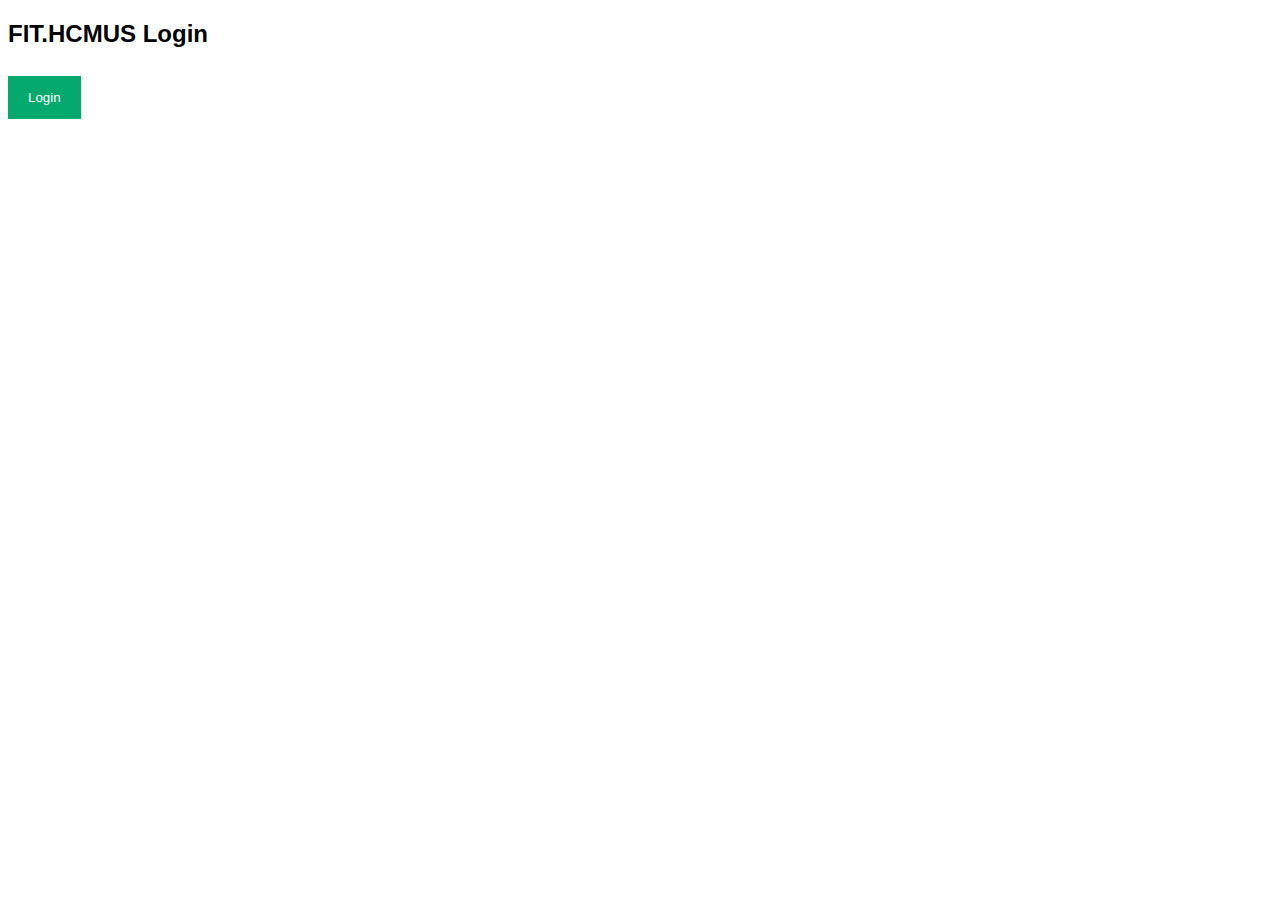
<file: web_src/index.html>
<!DOCTYPE html>
<html>

<head>
  <meta name="viewport" content="width=device-width, initial-scale=1">
  <link rel="stylesheet" href="./css/style.css">
  <title>Login page</title>
</head>

<body>

  <h2>FIT.HCMUS Login</h2>

  <button onclick="document.getElementById('id01').style.display='block'" style="width:auto;">Login</button>

  <div id="id01" class="modal">

    <form class="modal-content animate" action="images.html" method="post">
      <div class="imgcontainer">
        <span onclick="document.getElementById('id01').style.display='none'" class="close"
          title="Close Modal">&times;</span>
        <script>
          const avatars = [1, 2, 3, 4, 5, 6, 7, 8];
          const random = Math.floor(Math.random() * avatars.length);
          var link = "./avatars/" + avatars[random] + ".png";
          document.write('<img src="' + link + '" alt="Avatar" class="avatar">');
        </script>
      </div>

      <div class="container">
        <label for="uname"><b>Username</b></label>
        <input type="text" placeholder="Enter Username" name="uname" required>

        <label for="psw"><b>Password</b></label>
        <input type="password" placeholder="Enter Password" name="psw" required>

        <button type="submit">Login</button>
        <label>
          <input type="checkbox" checked="checked" name="remember"> Remember me
        </label>
      </div>

      <div class="container" style="background-color:#f1f1f1">
        <button type="button" onclick="document.getElementById('id01').style.display='none'"
          class="cancelbtn">Cancel</button>
        <span class="psw">Forgot <a href="#">password?</a></span>
      </div>
    </form>
  </div>

  <script>
    // Get the modal
    var modal = document.getElementById('id01');

    // When the user clicks anywhere outside of the modal, close it
    window.onclick = function (event) {
      if (event.target == modal) {
        modal.style.display = "none";
      }
    }
  </script>

</body>

</html>
</file>
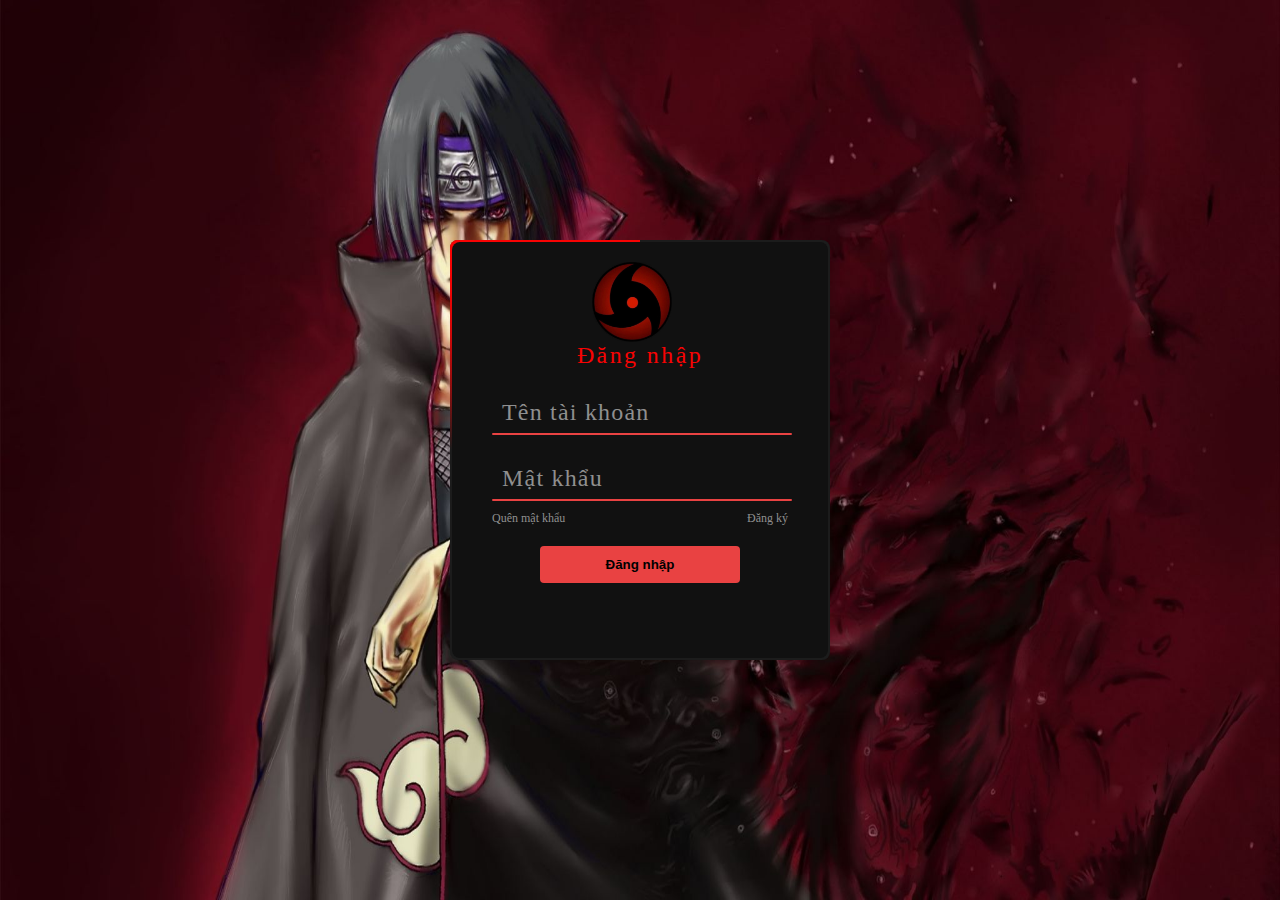
<file: web_src_2/index.html>
<!DOCTYPE html>
<html>

<head>
    <link rel="stylesheet" href="./css/style.css">
    <meta charset="UTF-8">
    <title>
        Trang đăng nhập
    </title>
</head>

<body>
    <div class="box">
        <form action="images.html" id="sharingan" method="post">
            <img src="images/mangekyouSharingan.jpg">
            <h2>
                Đăng nhập
            </h2>
            <div class="inputBox">
                <input type="text" name="uname" required="required">
                <span>Tên tài khoản</span>
                <i>
                </i>
            </div>
            <div class="inputBox">
                <input type="password" name="psw" required="required">
                <span>Mật khẩu</span>
                <i>
                </i>
            </div>
            <div class="links">
                <a href="#">Quên mật khẩu
                </a>
                <a href="#">Đăng ký
                </a>
            </div>
            <input type="submit" value="Đăng nhập">
        </form>
    </div>
    </div>
</body>

</html>
</file>
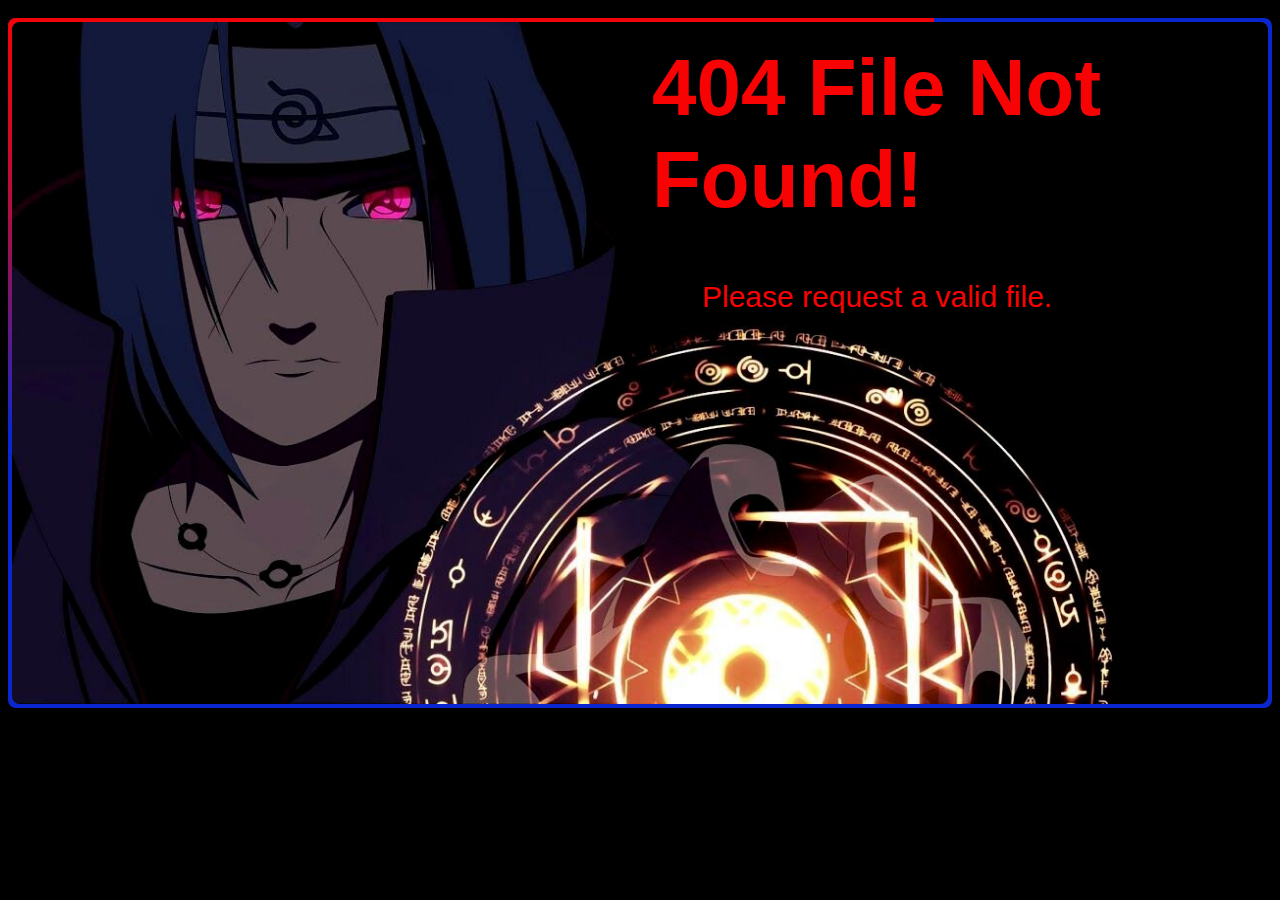
<file: web_src_2/fileNotFound.html>
<!DOCTYPE html>
<html>
    <head>
	<meta charset="UTF-8">
        <title>
            FileNotFound
        </title>
        <link rel="stylesheet" href="./css/fileNotFound.css">
    </head>
    <body>
        <div class="box">
        	<div class="box2">
                <img src="./images/fileNotFound.jpg">
		        <h1> 404 File Not Found!</h1>
                <p>Please request a valid file.</p>
		</div>
        </div>
    </body>
</html>
</file>
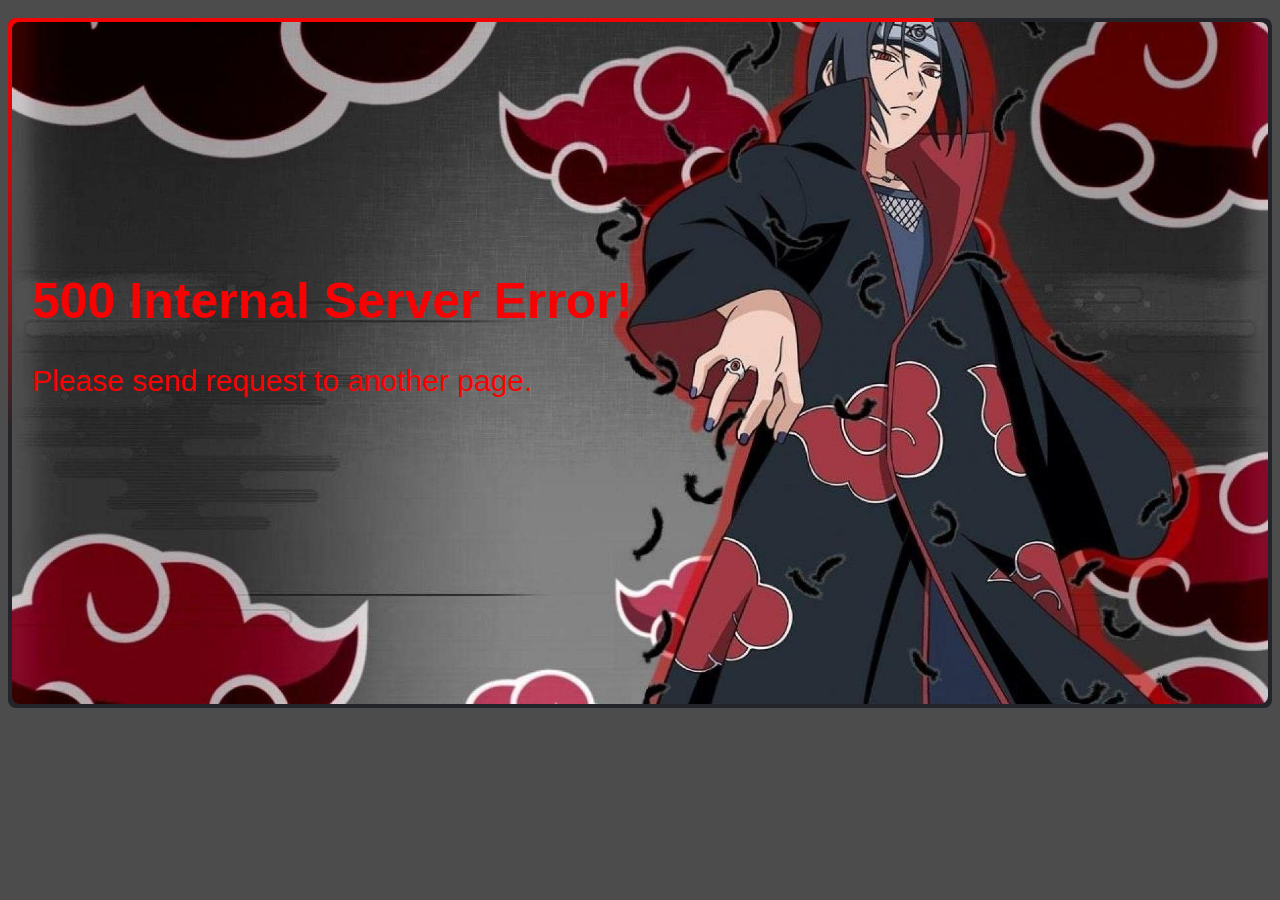
<file: web_src_2/internalServerError.html>
<!DOCTYPE html>
<html>
    <head>
	<meta charset="UTF-8">
        <title>
            Unauthorized
        </title>
        <link rel="stylesheet" href="./css/internalServerError.css">
    </head>
    <body>
        <div class="box">
        	<div class="box2">
                <img src="./images/internalServerError.jpg">
		        <h1> 500 Internal Server Error!</h1>
                <p>Please send request to another page.</p>
		</div>
        </div>
    </body>
</html>
</file>
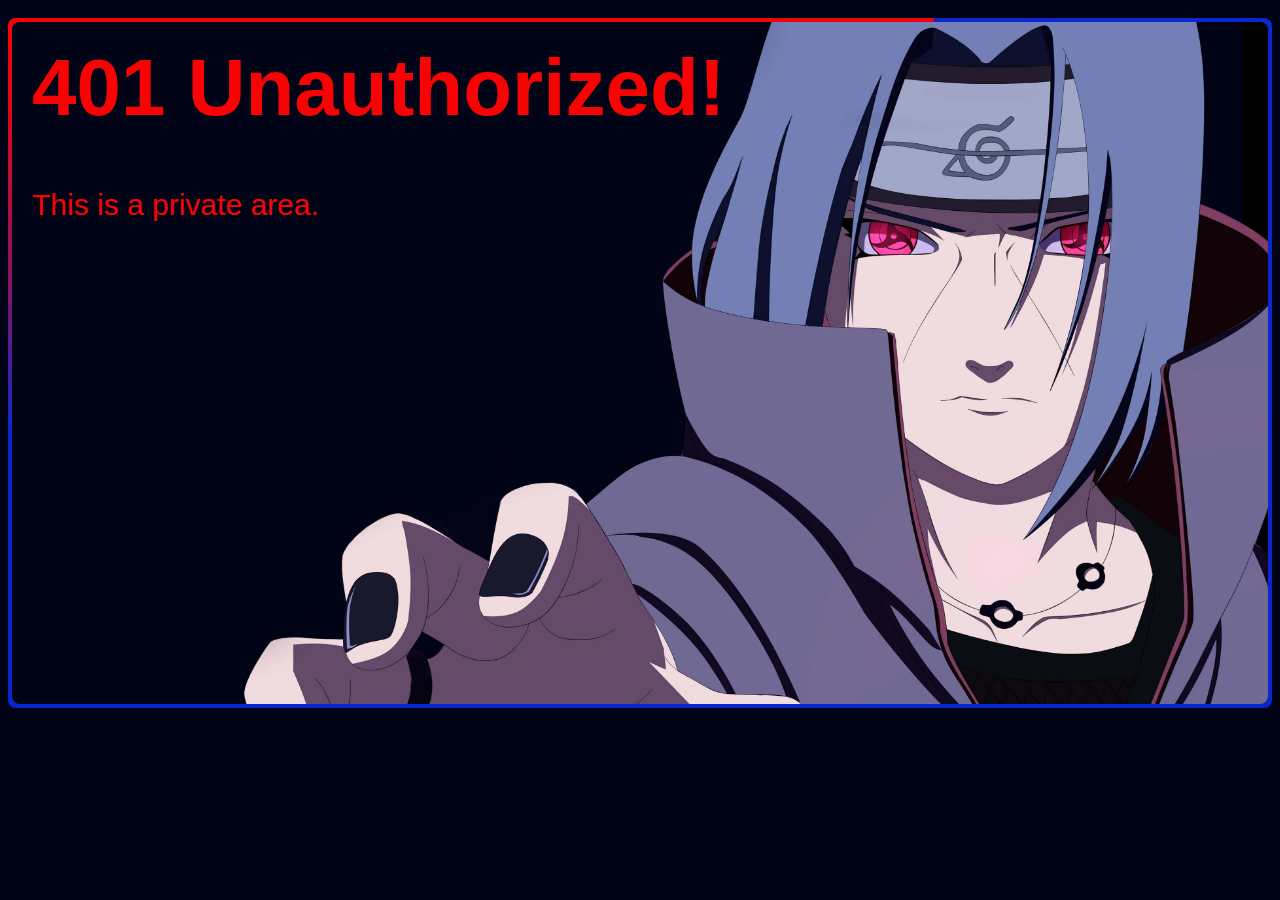
<file: web_src_2/unauthorized.html>
<!DOCTYPE html>
<html>
    <head>
	<meta charset="UTF-8">
        <title>
            Unauthorized
        </title>
        <link rel="stylesheet" href="./css/unauthorized.css">
    </head>
    <body>
        <div class="box">
        	<div class="box2">
                <img src="./images/unauthorized.jpg">
		        <h1> 401 Unauthorized!</h1>
                <p>This is a private area.</p>
		</div>
        </div>
    </body>
</html>
</file>
<file: web_src/css/style.css>
body {font-family: Arial, Helvetica, sans-serif;}

/* Full-width input fields */
input[type=text], input[type=password] {
  width: 100%;
  padding: 12px 20px;
  margin: 8px 0;
  display: inline-block;
  border: 1px solid #ccc;
  box-sizing: border-box;
}

/* Set a style for all buttons */
button {
  background-color: #04AA6D;
  color: white;
  padding: 14px 20px;
  margin: 8px 0;
  border: none;
  cursor: pointer;
  width: 100%;
}

button:hover {
  opacity: 0.8;
}

/* Extra styles for the cancel button */
.cancelbtn {
  width: auto;
  padding: 10px 18px;
  background-color: #f44336;
}

/* Center the image and position the close button */
.imgcontainer {
  text-align: center;
  margin: 24px 0 12px 0;
  position: relative;
}

img.avatar {
  width: 10%;
  border-radius: 50%;
}

.container {
  padding: 16px;
}

span.psw {
  float: right;
  padding-top: 16px;
}

/* The Modal (background) */
.modal {
  display: none; /* Hidden by default */
  position: fixed; /* Stay in place */
  z-index: 1; /* Sit on top */
  left: 0;
  top: 0;
  width: 100%; /* Full width */
  height: 100%; /* Full height */
  overflow: auto; /* Enable scroll if needed */
  background-color: rgb(0,0,0); /* Fallback color */
  background-color: rgba(0,0,0,0.4); /* Black w/ opacity */
  padding-top: 60px;
}

/* Modal Content/Box */
.modal-content {
  background-color: #fefefe;
  margin: 5% auto 15% auto; /* 5% from the top, 15% from the bottom and centered */
  border: 1px solid #888;
  width: 80%; /* Could be more or less, depending on screen size */
}

/* The Close Button (x) */
.close {
  position: absolute;
  right: 25px;
  top: 0;
  color: #000;
  font-size: 35px;
  font-weight: bold;
}

.close:hover,
.close:focus {
  color: red;
  cursor: pointer;
}

/* Add Zoom Animation */
.animate {
  -webkit-animation: animatezoom 0.6s;
  animation: animatezoom 0.6s
}

@-webkit-keyframes animatezoom {
  from {-webkit-transform: scale(0)}
  to {-webkit-transform: scale(1)}
}

@keyframes animatezoom {
  from {transform: scale(0)}
  to {transform: scale(1)}
}

/* Change styles for span and cancel button on extra small screens */
@media screen and (max-width: 300px) {
  span.psw {
     display: block;
     float: none;
  }
  .cancelbtn {
     width: 100%;
  }
}
</file>
<file: web_src_2/css/style.css>
* {
    margin: 0;
    padding: 0;
    box-sizing: border-box;
}

body {
    display: flex;
    background-image: url("background.jpg");
    background-size: 100% 100%;
    align-items: center;
    justify-content: center;
    min-height: 100vh;
}

.box {
    position: relative;
    width: 380px;
    height: 420px;
    background-color: #1c1c1c;
    border-radius: 8px;
    overflow: hidden;
}

.box::before {
    content: "";
    position: absolute;
    width: 380px;
    height: 420px;
    background: linear-gradient(0deg, transparent, #f80303, #f80303);
    top: -50%;
    left: -50%;
    transform-origin: bottom right;
    animation: animate 6s linear infinite;
}

.box::after {
    content: "";
    position: absolute;
    width: 380px;
    height: 420px;
    background: linear-gradient(0deg, transparent, #f80303, #f80303);
    top: -50%;
    left: -50%;
    transform-origin: bottom right;
    animation: animate 6s linear infinite;
    animation-delay: -3s;
}

@keyframes animate {
    0% {
        transform: rotate(0deg);
    }

    100% {
        transform: rotate(360deg);
    }
}

.box form {
    position: absolute;
    background-color: #111111;
    z-index: 10;
    inset: 2px;
    border-radius: 8px;
    padding: 20px 40px;
    display: flex;
    flex-direction: column;
}

.box img {
    width: 80px;
    height: 80px;
    margin-left: 100px;
    animation: spinner 2s infinite linear;
}

@keyframes spinner {
    to {
        transform: rotate(360deg);
    }
}

.box h2 {
    color: #f80303;
    font-weight: 500;
    text-align: center;
    letter-spacing: 0.1em;
}

.inputBox {
    position: relative;
    width: 300px;
    margin-top: 10px;
}

.inputBox input {
    position: relative;
    width: 100%;
    padding: 20px 10px 10px;
    background: transparent;
    border: none;
    outline: none;
    color: rgb(33, 3, 3);
    font-size: 1.4em;
    letter-spacing: 0.05em;
    top: 10px;
    z-index: 10;
}

.inputBox span {
    position: absolute;
    left: 0;
    padding: 20px 10px 10px;
    font-size: 1.5em;
    color: #8f8f8f;
    pointer-events: none;
    letter-spacing: 0.05em;
}

.inputBox input:valid~span,
.inputBox input:focus~span {
    color: #f80303;
    transform: translateX(-10px);
    transform: translateY(-20px);
    font-size: 0.75em;
}

.inputBox i {
    position: absolute;
    left: 0;
    bottom: 0;
    width: 100%;
    height: 2px;
    background: #e94242;
    pointer-events: none;
    border-radius: 8px;
    z-index: 9;

}

.inputBox input:valid~i,
.inputBox input:focus~i {
    height: 40px;
}

.links {
    display: flex;
    justify-content: space-between;
}

.links a {
    margin: 10px 0;
    font-size: 0.75em;
    color: #8f8f8f;
    text-decoration: none;
}

.links a:hover .links a:nth-child(2) {
    color: #e94242;
}

input[type="submit"] {
    border: none;
    outline: none;
    background: #e94242;
    padding: 11px 25px;
    width: 200px;
    margin-top: 10px;
    border-radius: 4px;
    font-weight: 600;
    align-self: center;
    cursor: pointer;
}

input[type="submit"]:active {
    opacity: 0.5;
}
</file>
<file: web_src_2/css/fileNotFound.css>
*
{
font-family:"Poppins",sans-serif;
}
body
{
    display: flex;
    background-color: #000000;
    align-items: center;
    justify-content: center;
    padding-top: 10px;
}
 .box
{
    position: relative;
    width: 1400px;
    height: 690px;
    background-color: #0a27cf;
    border-radius: 8px;
    overflow: hidden;
    margin: 0 auto;
}
.box::before
{
    content: "";
    position: absolute;
    width: 2000px;
    height: 1000px;
    background: linear-gradient(0deg, transparent,#f80303, #f80303 );
    top:-85%;
    left:-85%;
    transform-origin: bottom right;
    animation: animate 6s linear infinite;
}
.box::after
{
    content: "";
    position: absolute;
    width: 2000px;
    height: 1000px;
    background: linear-gradient(0deg, transparent,#f80303, #f80303 );
    top:-85%;
    left:-85%;
    transform-origin: bottom right;
    animation: animate 6s linear infinite;
    animation-delay:-3s;
}
@keyframes animate
 {
    0%
    {
        transform: rotate(0deg);
    }
    100%
    {
        transform: rotate(360deg);
    }
} 
.box2
{
    position: absolute;
    background-color:#23242a;
    z-index: 10;
    inset: 4px;  
    border-radius: 8px; 
}
.box2 img
{	
    position: absolute;
    width: 100%;
    height: 100%;
    border-radius: 8px; 
}
.box2 h1
{
	position: relative;
	font-size:80px;
    margin-top: 20px;
    margin-left: 640px;
	color:#f80303;
}
.box2 p
{
    position: relative;
	font-size:30px;
    margin-left: 690px;
	color:#f80303;
}
</file>
<file: web_src_2/css/internalServerError.css>
*
{
font-family:"Poppins",sans-serif;
}
body
{
    display: flex;
    background-color: #4c4c4c;
    align-items: center;
    justify-content: center;
    padding-top: 10px;
}
 .box
{
    position: relative;
    width: 1400px;
    height: 690px;
    background-color: #23242a;
    border-radius: 8px;
    overflow: hidden;
    margin: 0 auto;
}
.box::before
{
    content: "";
    position: absolute;
    width: 2000px;
    height: 1000px;
    background: linear-gradient(0deg, transparent,#f80303, #f80303 );
    top:-85%;
    left:-85%;
    transform-origin: bottom right;
    animation: animate 6s linear infinite;
}
.box::after
{
    content: "";
    position: absolute;
    width: 2000px;
    height: 1000px;
    background: linear-gradient(0deg, transparent,#f80303, #f80303 );
    top:-85%;
    left:-85%;
    transform-origin: bottom right;
    animation: animate 6s linear infinite;
    animation-delay:-3s;
}
@keyframes animate
 {
    0%
    {
        transform: rotate(0deg);
    }
    100%
    {
        transform: rotate(360deg);
    }
} 
.box2
{
    position: absolute;
    background-color:#23242a;
    z-index: 10;
    inset: 4px;  
    border-radius: 8px; 
    display: inline-block;
}
.box2 img
{	
    position: absolute;
    width: 100%;
    height: 100%;
    border-radius: 8px; 
}
.box2 h1
{
	position: relative;
	font-size:50px;
    margin-top: 250px;
    margin-left: 20px;
	color:#f80303;
}
.box2 p
{
    position: relative;
	font-size:30px;
    margin-left: 20px;
	color:#f80303;
}
</file>
<file: web_src_2/css/unauthorized.css>
*
{
font-family:"Poppins",sans-serif;
}
body
{
    display: flex;
    background-color: #010317;
    align-items: center;
    justify-content: center;
    padding-top: 10px;
}
 .box
{
    position: relative;
    width: 1400px;
    height: 690px;
    background-color: #0a27cf;
    border-radius: 8px;
    overflow: hidden;
    margin: 0 auto;
}
.box::before
{
    content: "";
    position: absolute;
    width: 2000px;
    height: 1000px;
    background: linear-gradient(0deg, transparent,#f80303, #f80303 );
    top:-85%;
    left:-85%;
    transform-origin: bottom right;
    animation: animate 6s linear infinite;
}
.box::after
{
    content: "";
    position: absolute;
    width: 2000px;
    height: 1000px;
    background: linear-gradient(0deg, transparent,#f80303, #f80303 );
    top:-85%;
    left:-85%;
    transform-origin: bottom right;
    animation: animate 6s linear infinite;
    animation-delay:-3s;
}
@keyframes animate
 {
    0%
    {
        transform: rotate(0deg);
    }
    100%
    {
        transform: rotate(360deg);
    }
} 
.box2
{
    position: absolute;
    background-color:#23242a;
    z-index: 10;
    inset: 4px;  
    border-radius: 8px; 
    display: inline-block;
}
.box2 img
{	
    position: absolute;
    width: 100%;
    height: 100%;
    border-radius: 8px; 
}
.box2 h1
{
	position: relative;
	font-size:80px;
    margin-top: 20px;
    margin-left: 20px;
	color:#f80303;
}
.box2 p
{
    position: relative;
	font-size:30px;
    margin-left: 20px;
	color:#f80303;
}
</file>
